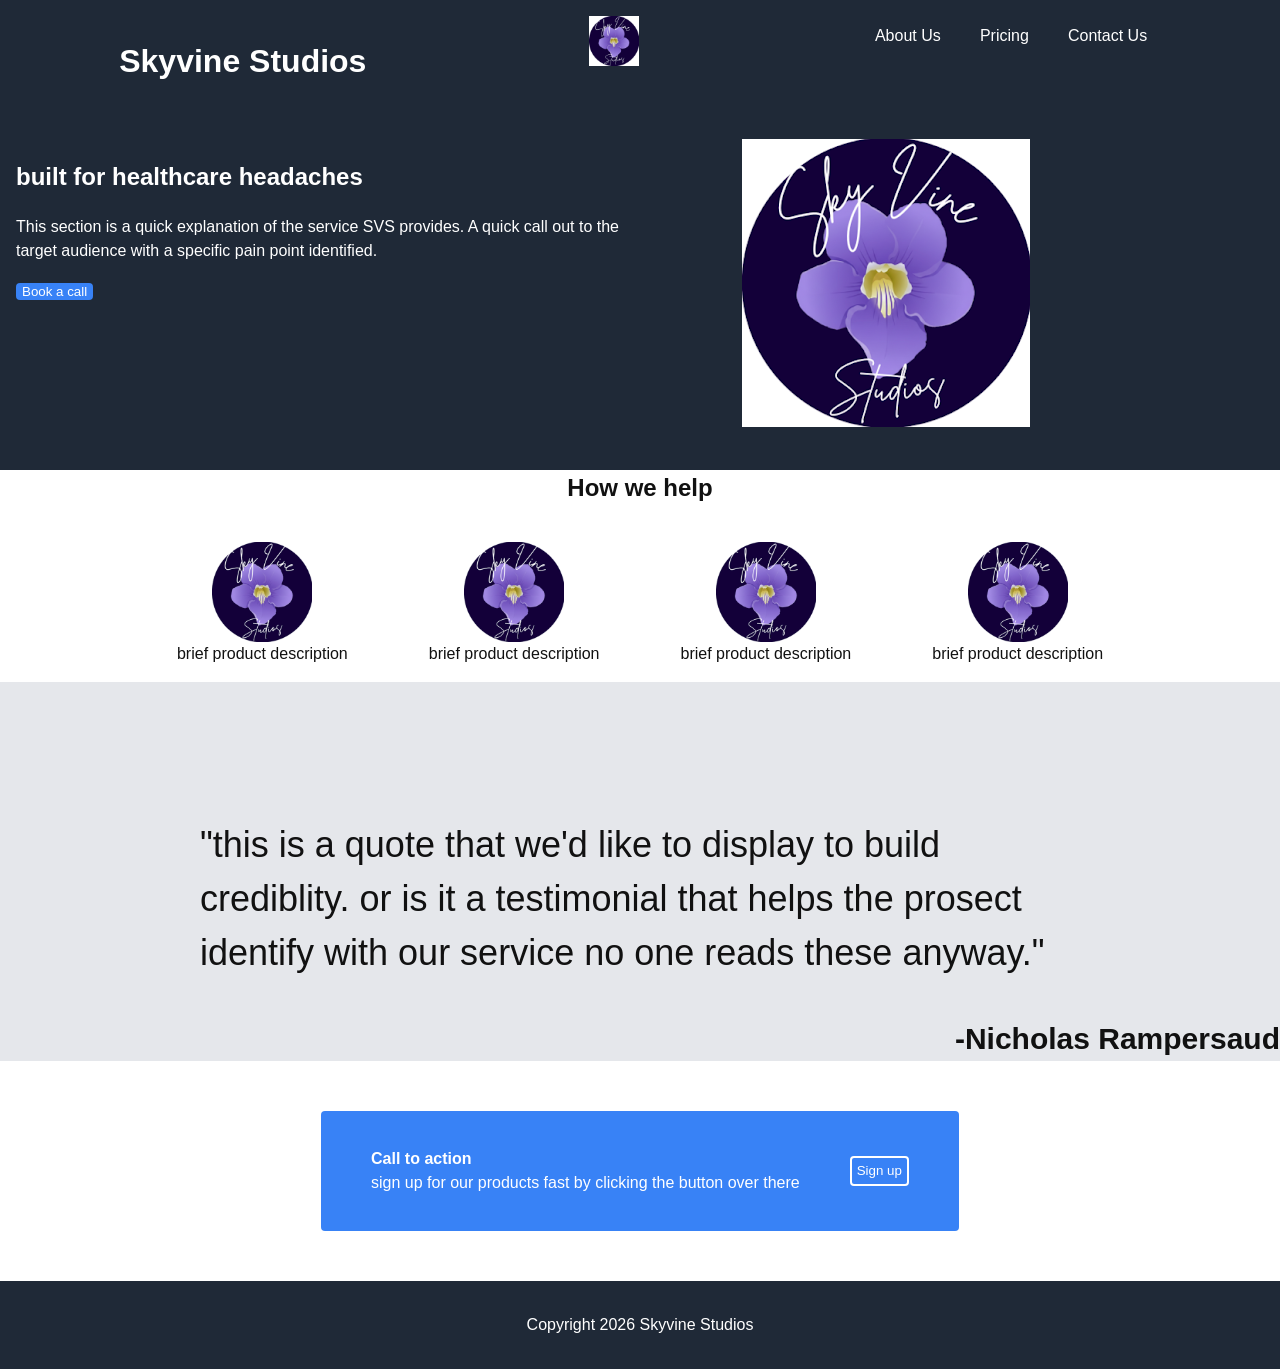
<file: index.html>
<!DOCTYPE html>
<html lang="en">
  <head>
    <meta charset="UTF-8">
    <meta name="viewport" content="width=device-width, initial-scale=1">
    <title>Skyvine Studios</title>
    <link rel="stylesheet" href="./style.css">
  </head>
  <body>
  
    <header class="site_header">
      <h1>Skyvine Studios</h1>
      <img id="logo" src="./images/SVS_logo.png" alt="Skyvine Studios logo">
      <nav id="navbar" aria-label="Main navigation">
        <ul>
          <li><a href="./about_us.html">About Us</a></li>
          <li><a href="./pricing.html">Pricing</a></li>
          <li><a href="./contact_us.html">Contact Us</a></li>
        </ul>
      </nav>
    </header> 
    
    <Main>
      <section id="above_the_fold">
       <article id="hero_text">
        <H2>built for healthcare headaches</H2>
        <p>This section is a quick explanation of the service SVS provides. A quick call out to the target audience with a specific pain point identified.</p>
        <button class="CTA_button">Book a call</button>
       </article>

       <article id="image">
        <img src="./images/SVS_logo.png" alt="placeholder image">
       </article>
      </section> 

      <section id="below_the_fold">
        <h2 class="section_heading">How we help</h2>
        <section id="products">
          <figure class="product_card">
           <img src="./images/SVS_logo.png" alt="placeholder" class="product_icon">
            <figcaption>brief product description</figcaption>
          </figure>

           <figure class="product_card">
           <img src="./images/SVS_logo.png" alt="placeholder" class="product_icon">
            <figcaption>brief product description</figcaption>
          </figure>

           <figure class="product_card">
           <img src="./images/SVS_logo.png" alt="placeholder" class="product_icon">
            <figcaption>brief product description</figcaption>
          </figure>

           <figure class="product_card">
           <img src="./images/SVS_logo.png" alt="placeholder" class="product_icon">
            <figcaption>brief product description</figcaption>
          </figure>
        </section>
        <article class="spotlight">
          <blockquote>
            <P>"this is a quote that we'd like to display to 
            build crediblity. or is it a 
            testimonial that helps the prosect identify with our 
            service no one reads these anyway."</P> 
          </blockquote>
          <p class="quote_attribution">-Nicholas Rampersaud</p>
         </article>
      </section>
      <section>
        <div class="spaceing">
          <div class="cta_card">
            <P><b>Call to action</b>
            <br>
            sign up for our products fast by clicking the button over there</p>
            <button class="CTA_button" id="white_border_button">Sign up</button>
          </div>
        </div>
      </section>
      <section id="footer">
        <p>Copyright 2026 Skyvine Studios</p>
      </section>

    </Main>

  </body>
</html>
</file>
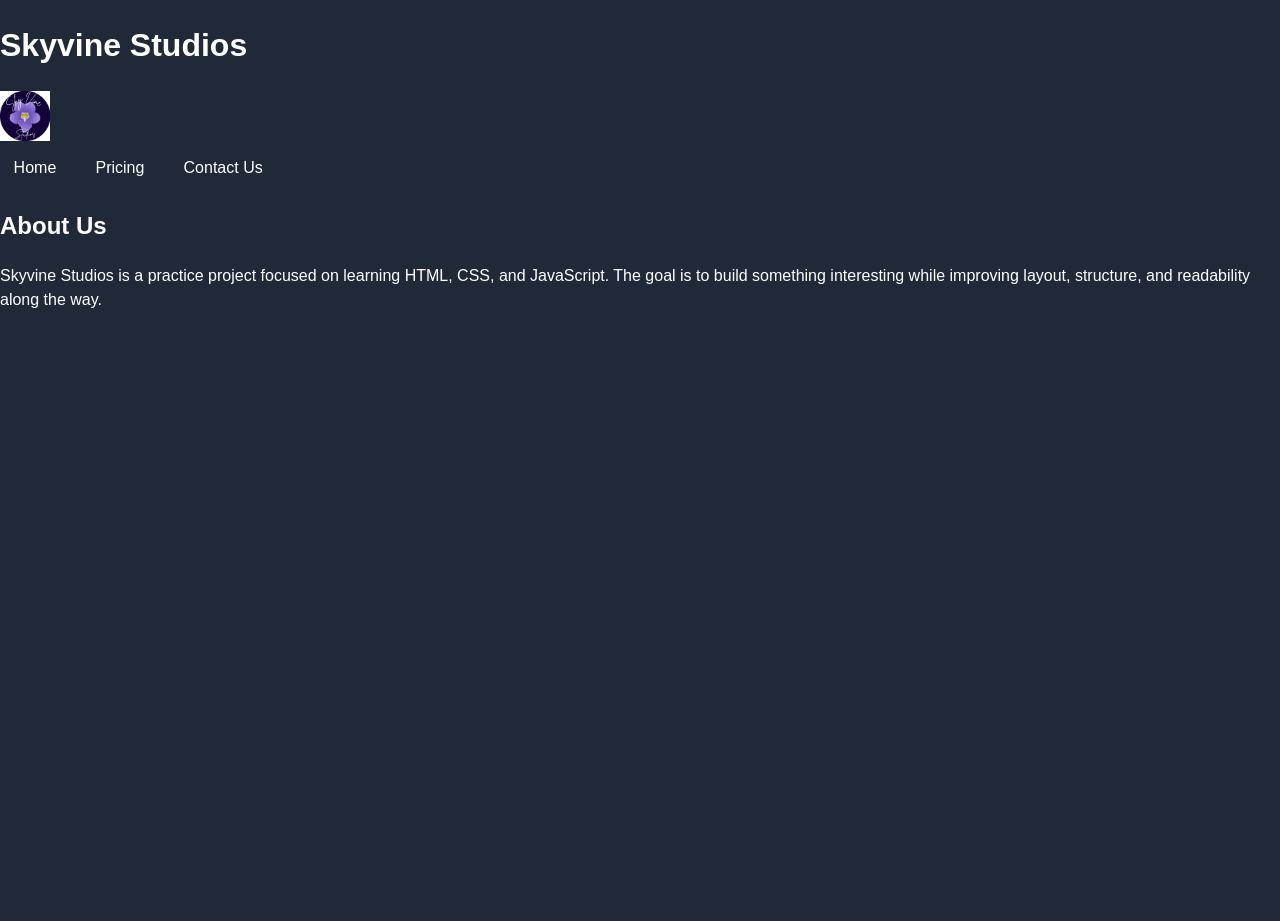
<file: about_us.html>
<!DOCTYPE html>
<html lang="en">
  <head>
    <meta charset="UTF-8">
    <meta name="viewport" content="width=device-width, initial-scale=1">
    <title>Skyvine Studios | About Us</title>
    <link rel="stylesheet" href="./style.css">
  </head>
  <body>
    <main>
      <header class="site-header">
        <div class="top-row">
          <h1>Skyvine Studios</h1>
          <img id="logo" src="./images/SVS_logo.png" alt="Skyvine Studios logo">
          <nav id="navbar" aria-label="Main navigation">
            <ul>
              <li><a href="./index.html">Home</a></li>
              <li><a href="./pricing.html">Pricing</a></li>
              <li><a href="./contact_us.html">Contact Us</a></li>
            </ul>
          </nav>
        </div>
      </header>

      <section class="hero-text">
        <h2>About Us</h2>
        <p>
          Skyvine Studios is a practice project focused on learning HTML, CSS,
          and JavaScript. The goal is to build something interesting while
          improving layout, structure, and readability along the way.
        </p>
      </section>
    </main>
  </body>
</html>
</file>
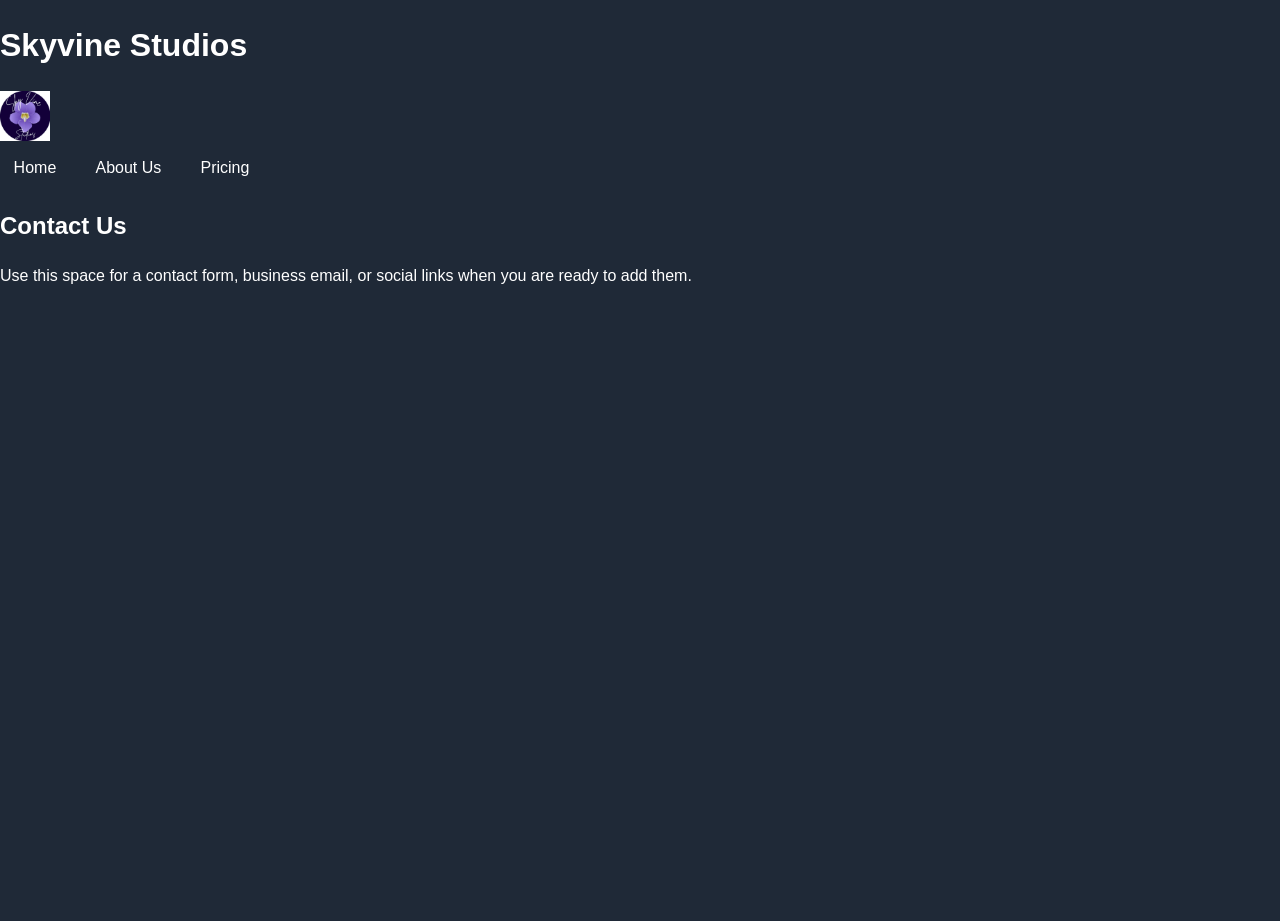
<file: contact_us.html>
<!DOCTYPE html>
<html lang="en">
  <head>
    <meta charset="UTF-8">
    <meta name="viewport" content="width=device-width, initial-scale=1">
    <title>Skyvine Studios | Contact Us</title>
    <link rel="stylesheet" href="./style.css">
  </head>
  <body>
    <main>
      <header class="site-header">
        <div class="top-row">
          <h1>Skyvine Studios</h1>
          <img id="logo" src="./images/SVS_logo.png" alt="Skyvine Studios logo">
          <nav id="navbar" aria-label="Main navigation">
            <ul>
              <li><a href="./index.html">Home</a></li>
              <li><a href="./about_us.html">About Us</a></li>
              <li><a href="./pricing.html">Pricing</a></li>
            </ul>
          </nav>
        </div>
      </header>

      <section class="hero-text">
        <h2>Contact Us</h2>
        <p>
          Use this space for a contact form, business email, or social links
          when you are ready to add them.
        </p>
      </section>
    </main>
  </body>
</html>
</file>
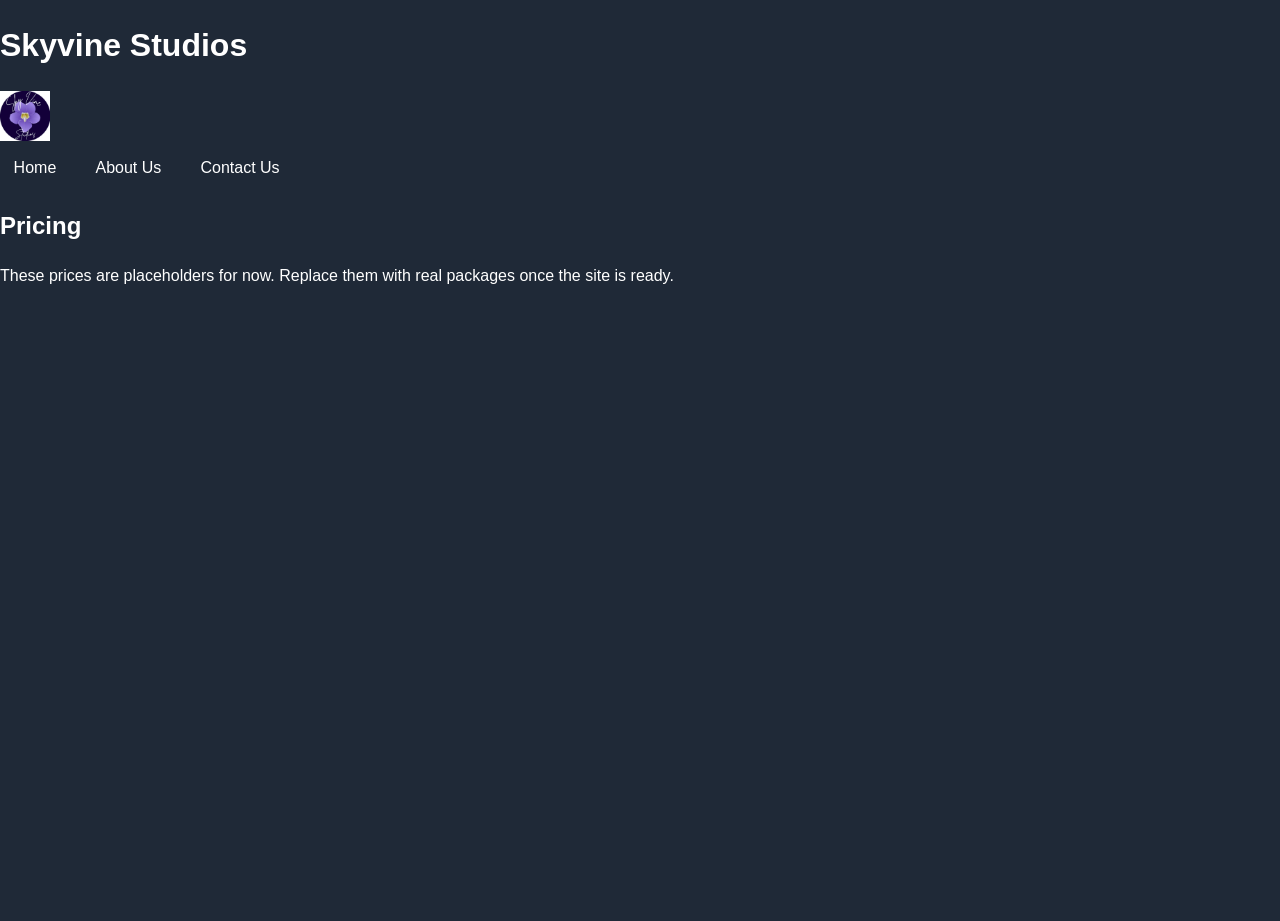
<file: pricing.html>
<!DOCTYPE html>
<html lang="en">
  <head>
    <meta charset="UTF-8">
    <meta name="viewport" content="width=device-width, initial-scale=1">
    <title>Skyvine Studios | Pricing</title>
    <link rel="stylesheet" href="./style.css">
  </head>
  <body>
    <main>
      <header class="site-header">
        <div class="top-row">
          <h1>Skyvine Studios</h1>
          <img id="logo" src="./images/SVS_logo.png" alt="Skyvine Studios logo">
          <nav id="navbar" aria-label="Main navigation">
            <ul>
              <li><a href="./index.html">Home</a></li>
              <li><a href="./about_us.html">About Us</a></li>
              <li><a href="./contact_us.html">Contact Us</a></li>
            </ul>
          </nav>
        </div>
      </header>

      <section class="hero-text">
        <h2>Pricing</h2>
        <p>
          These prices are placeholders for now. Replace them with real
          packages once the site is ready.
        </p>
      </section>
    </main>
  </body>
</html>
</file>
<file: style.css>
:root {
  --page-bg: #1f2937;
 --panel-bg: aliceblue;
  --border-color: #000;
  --text-dark: #111;
  --text-light: #fff;
}

* {
  box-sizing: border-box;
}

body {
  width: 100%;
  min-height: 100vh;
  margin: 0;
  background-color: var(--page-bg);
  color: var(--text-light);
  font-family: 'Lucida Sans', 'Lucida Sans Regular', 'Lucida Grande', 'Lucida Sans Unicode', Geneva, Verdana, sans-serif;
  line-height: 1.5;
}

.site_header {
  display: flex;
  justify-content: space-around;
  gap: 1rem;
  padding: 1rem;
  }

#logo {
  width: 50px;
  height: 50px;
  object-fit: contain;
}

#navbar ul {
  display: flex;
  gap: 0.75rem;
  margin: 0;
  padding: 0;
  list-style: none;
}

#navbar a {
  display: block;
  padding: 0.5rem 0.85rem;
    color: var(--text-light);
    text-decoration: none;
 }

#above_the_fold {
  display: flex;
  gap: 0.75rem;
  padding: 1rem;
}

#hero_text{
  width: 50%;
}

#image{
margin-left: 90px;
}

.CTA_button{
  background-color:#3882F6;
  border: none;
  border-radius: 4px;
  text-decoration: none;
  cursor: pointer;
  color: var(--text-light);
}

.section_heading{
  display: flex;
  justify-content: center;
  color: var(--text-dark);
}
#below_the_fold{
  background-color: #fff;
}

#products{
  display: flex;
  justify-content:center;
  gap: 1px;
}

.product_card{
  
  display: flex;
  align-items: center;
  justify-content: center;
  flex-direction: column;
  }

  figcaption{
    color: var(--text-dark);
    text-align: center;
  }

  .product_icon{
    height: 100px;
    width: 100px;
  }

  blockquote{
    color: var(--text-dark);
    background-color: #e5e7eb;
    font-weight: 300;
    font-size: 36px;
    padding: 0;
    margin-left: 200px;
    margin-right: 200px;
    margin-top: 100px;
    margin-bottom: 0;
  }

  .spotlight{
    display: flex;
    flex-direction: column;
    color: var(--text-dark);
    background-color: #e5e7eb;
    font-size: 30px;
    font-weight: 900;
  }

  blockquote + p{
   text-align: right;
   padding: 0;
   margin: 0;
  }

  .spaceing{
    display: flex;
    justify-content: center;
    background-color: #fff;
    padding: 0;
  }

  .cta_card{
    display: flex;
    background-color: #3882F6;
    border-radius: 4px;
    margin: 50px;
    padding-left: 50px;
    padding-right: 50px;
    padding-top: 20px;
    padding-bottom: 20px;
    color: var(--text-light);
   justify-content: space-evenly;
   gap: 50px;
  }

  #white_border_button{
    border: 2px solid var(--text-light);
    padding-left: 5px;
    padding-right: 5px;;
    height: 30px; 
    align-self: center;
  }

  #footer{
    display: flex;
    justify-content: center;
    padding: 1rem;
     color: var(--text-light);
  }
</file>
